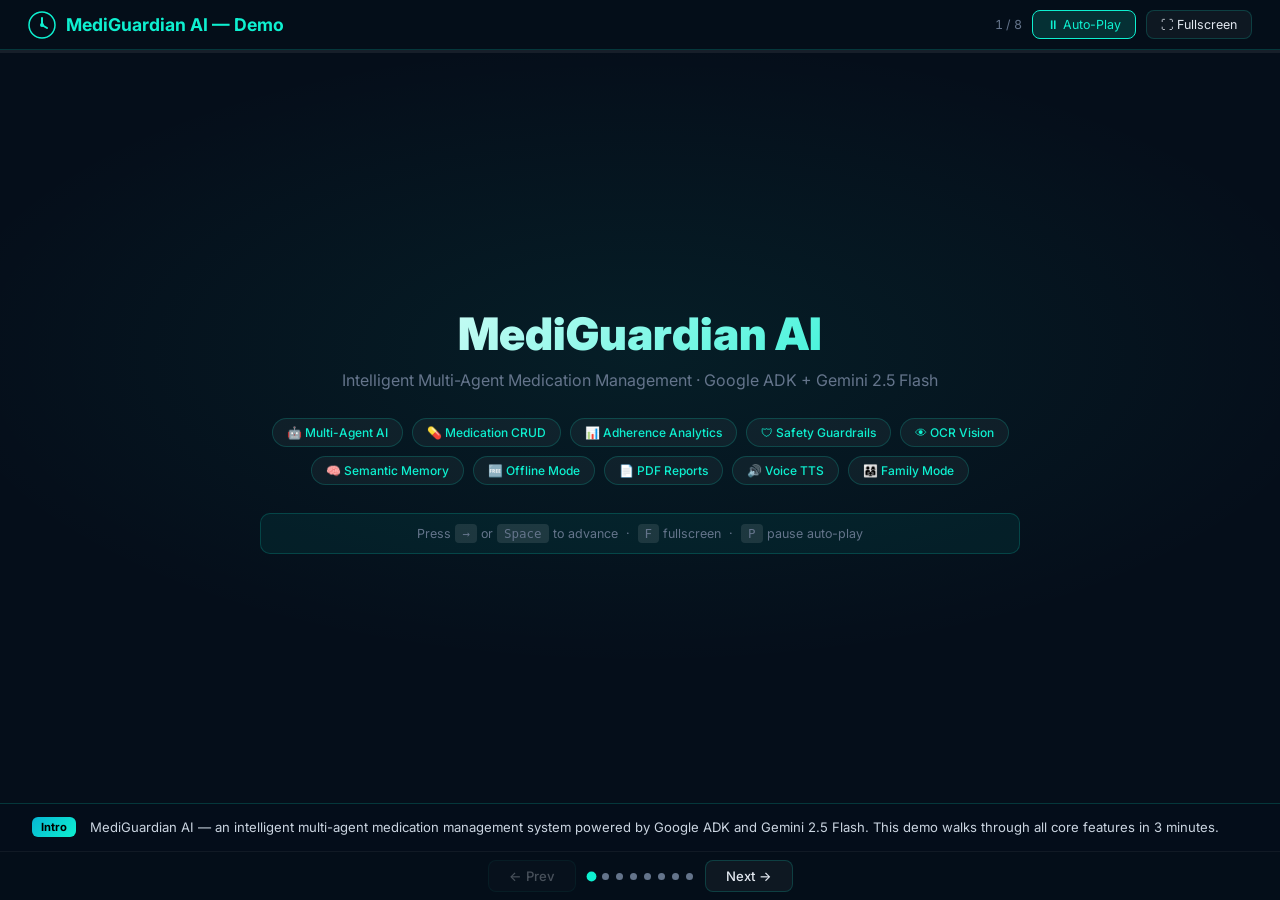
<file: docs/demo_video.html>
<!DOCTYPE html>
<html lang="en">
<head>
  <meta charset="UTF-8" />
  <meta name="viewport" content="width=device-width, initial-scale=1.0"/>
  <title>MediGuardian AI — Demo Video</title>
  <style>
    @import url('https://fonts.googleapis.com/css2?family=Inter:wght@300;400;500;600;700;800&family=JetBrains+Mono:wght@400;500&display=swap');
    *, *::before, *::after { box-sizing: border-box; margin: 0; padding: 0; }
    :root {
      --teal:#0ef0d0;--teal2:#06b6d4;--navy:#050e1a;--card:rgba(255,255,255,0.045);
      --border:rgba(14,240,208,0.18);--red:#f43f5e;--amber:#f59e0b;--green:#10b981;
      --text:#e2e8f0;--muted:#64748b;
    }
    body { font-family:'Inter',sans-serif;background:var(--navy);color:var(--text);height:100vh;display:flex;flex-direction:column;overflow:hidden; }
    #topbar { display:flex;align-items:center;justify-content:space-between;padding:10px 28px;background:rgba(5,14,26,0.95);border-bottom:1px solid var(--border);z-index:10; }
    #topbar .logo { display:flex;align-items:center;gap:10px;font-size:1.1rem;font-weight:700;color:var(--teal); }
    #topbar .logo svg { width:28px;height:28px; }
    #topbar .controls { display:flex;gap:10px;align-items:center; }
    #topbar button { background:var(--card);border:1px solid var(--border);color:var(--text);border-radius:8px;padding:6px 14px;font-size:0.78rem;cursor:pointer;font-family:'Inter',sans-serif;transition:all .2s; }
    #topbar button:hover { background:rgba(14,240,208,0.12);border-color:var(--teal);color:var(--teal); }
    #topbar button.active { background:rgba(14,240,208,0.15);border-color:var(--teal);color:var(--teal); }
    #slide-counter { font-size:0.78rem;color:var(--muted);font-variant-numeric:tabular-nums; }
    #progress-track { width:100%;height:3px;background:rgba(255,255,255,0.07);position:relative; }
    #progress-fill { height:100%;background:linear-gradient(90deg,var(--teal2),var(--teal));transition:width 0.4s ease;box-shadow:0 0 12px rgba(14,240,208,0.5); }
    #stage { flex:1;position:relative;overflow:hidden;display:flex;flex-direction:column; }
    .slide { position:absolute;inset:0;display:flex;flex-direction:column;align-items:center;justify-content:center;padding:24px 32px 16px;opacity:0;transform:translateX(60px);transition:opacity 0.5s ease,transform 0.5s ease;pointer-events:none; }
    .slide.active { opacity:1;transform:translateX(0);pointer-events:auto; }
    .slide.exit { opacity:0;transform:translateX(-60px); }
    .slide-tag { font-size:0.68rem;font-weight:600;letter-spacing:0.12em;text-transform:uppercase;color:var(--teal);margin-bottom:6px; }
    .slide-title { font-size:1.55rem;font-weight:800;text-align:center;margin-bottom:4px;line-height:1.25; }
    .slide-subtitle { font-size:0.82rem;color:var(--muted);text-align:center;margin-bottom:16px; }
    #caption-bar { padding:9px 32px 10px;display:flex;align-items:center;gap:14px;background:rgba(5,14,26,0.9);border-top:1px solid var(--border);min-height:48px; }
    .caption-step { background:linear-gradient(135deg,var(--teal2),var(--teal));color:#000;font-weight:700;font-size:0.7rem;border-radius:6px;padding:3px 9px;white-space:nowrap;flex-shrink:0; }
    .caption-text { font-size:0.82rem;color:#cbd5e1;line-height:1.4; }
    #nav-strip { display:flex;justify-content:center;align-items:center;gap:12px;padding:8px 0;background:rgba(5,14,26,0.95);border-top:1px solid rgba(255,255,255,0.05); }
    #nav-strip button { background:var(--card);border:1px solid var(--border);color:var(--text);border-radius:8px;padding:7px 20px;font-size:0.82rem;cursor:pointer;font-family:'Inter',sans-serif;font-weight:500;transition:all .2s; }
    #nav-strip button:hover { background:rgba(14,240,208,0.1);border-color:var(--teal);color:var(--teal); }
    #nav-strip button:disabled { opacity:0.3;cursor:not-allowed; }
    #nav-strip .dots { display:flex;gap:7px; }
    .dot { width:7px;height:7px;border-radius:50%;background:var(--muted);cursor:pointer;transition:all .25s; }
    .dot.active { background:var(--teal);transform:scale(1.4); }
    .mock-ui { background:rgba(255,255,255,0.03);border:1px solid var(--border);border-radius:14px;overflow:hidden; }
    .mock-header { background:rgba(255,255,255,0.04);border-bottom:1px solid var(--border);padding:8px 16px;font-size:0.75rem;color:var(--muted);display:flex;align-items:center;gap:7px; }
    .mock-header .dot-r { width:9px;height:9px;border-radius:50%;background:#f43f5e; }
    .mock-header .dot-y { width:9px;height:9px;border-radius:50%;background:#f59e0b; }
    .mock-header .dot-g { width:9px;height:9px;border-radius:50%;background:#10b981; }
    .mock-body { padding:16px; }
    .bubble { padding:10px 14px;border-radius:13px;font-size:0.82rem;max-width:85%;line-height:1.5; }
    .bubble.user { background:rgba(14,240,208,0.12);border:1px solid rgba(14,240,208,0.25);color:var(--teal);align-self:flex-end;border-bottom-right-radius:4px; }
    .bubble.ai { background:rgba(255,255,255,0.05);border:1px solid var(--border);align-self:flex-start;border-bottom-left-radius:4px; }
    .bubble.safety { background:rgba(244,63,94,0.1);border:1px solid rgba(244,63,94,0.35);color:#fca5a5;align-self:flex-start;border-bottom-left-radius:4px; }
    .trace-card { margin-top:6px;padding:8px 12px;background:rgba(14,240,208,0.05);border:1px solid rgba(14,240,208,0.15);border-radius:8px;font-size:0.69rem;font-family:'JetBrains Mono',monospace;color:#94a3b8;line-height:1.65; }
    .trace-card .ag { color:var(--teal);font-weight:600; }
    .hm-cell { width:15px;height:15px;border-radius:3px; }
    .hm0{background:rgba(255,255,255,0.06);}.hm1{background:rgba(16,185,129,0.25);}.hm2{background:rgba(16,185,129,0.55);}.hm3{background:rgba(16,185,129,0.85);}.hmx{background:rgba(244,63,94,0.4);}
    .tl-item { display:flex;gap:14px;align-items:flex-start; }
    .tl-left { display:flex;flex-direction:column;align-items:center;width:24px;flex-shrink:0; }
    .tl-dot { width:13px;height:13px;border-radius:50%;border:2px solid var(--teal);background:rgba(14,240,208,0.2);flex-shrink:0; }
    .tl-dot.r { border-color:var(--red);background:rgba(244,63,94,0.2); }
    .tl-line { flex:1;width:2px;background:var(--border);min-height:24px; }
    .tl-content { padding-bottom:14px; }
    .tl-agent { font-size:0.7rem;font-weight:700;color:var(--teal);text-transform:uppercase;letter-spacing:.06em; }
    .tl-agent.r { color:var(--red); }
    .tl-tool { font-size:0.8rem;color:var(--text);margin:2px 0; }
    .tl-collab { font-size:0.69rem;color:var(--muted);font-style:italic; }
    .badge { display:inline-block;padding:2px 8px;border-radius:999px;font-size:0.66rem;font-weight:700; }
    .badge.g { background:rgba(16,185,129,0.2);color:#6ee7b7; }
    .badge.r { background:rgba(244,63,94,0.2);color:#fca5a5; }
  </style>
</head>
<body>
<div id="topbar">
  <div class="logo">
    <svg viewBox="0 0 28 28" fill="none"><circle cx="14" cy="14" r="13" stroke="#0ef0d0" stroke-width="1.5"/><path d="M14 7v7l5 3" stroke="#0ef0d0" stroke-width="2" stroke-linecap="round"/><circle cx="14" cy="14" r="2" fill="#0ef0d0"/></svg>
    MediGuardian AI &mdash; Demo
  </div>
  <div class="controls">
    <span id="slide-counter">1 / 8</span>
    <button id="btn-auto" class="active">⏸ Auto-Play</button>
    <button id="btn-fs">⛶ Fullscreen</button>
  </div>
</div>
<div id="progress-track"><div id="progress-fill" style="width:0%"></div></div>

<div id="stage">

<!-- SLIDE 0: TITLE -->
<div class="slide active"
     data-caption-step="Intro"
     data-caption="MediGuardian AI — an intelligent multi-agent medication management system powered by Google ADK and Gemini 2.5 Flash. This demo walks through all core features in 3 minutes.">
  <div style="background:radial-gradient(ellipse 80% 60% at 50% 40%,rgba(14,240,208,0.07) 0%,transparent 70%);position:absolute;inset:0;"></div>
  <div style="position:relative;text-align:center;max-width:760px;">
    <div style="font-size:2.8rem;font-weight:900;background:linear-gradient(135deg,#fff 0%,var(--teal) 100%);-webkit-background-clip:text;-webkit-text-fill-color:transparent;background-clip:text;line-height:1.1;margin-bottom:10px;">MediGuardian AI</div>
    <div style="font-size:1rem;color:var(--muted);margin-bottom:28px;">Intelligent Multi-Agent Medication Management · Google ADK + Gemini 2.5 Flash</div>
    <div style="display:flex;flex-wrap:wrap;gap:9px;justify-content:center;">
      <span style="padding:6px 14px;border-radius:999px;font-size:0.75rem;font-weight:500;border:1px solid var(--border);background:var(--card);color:var(--teal);">🤖 Multi-Agent AI</span>
      <span style="padding:6px 14px;border-radius:999px;font-size:0.75rem;font-weight:500;border:1px solid var(--border);background:var(--card);color:var(--teal);">💊 Medication CRUD</span>
      <span style="padding:6px 14px;border-radius:999px;font-size:0.75rem;font-weight:500;border:1px solid var(--border);background:var(--card);color:var(--teal);">📊 Adherence Analytics</span>
      <span style="padding:6px 14px;border-radius:999px;font-size:0.75rem;font-weight:500;border:1px solid var(--border);background:var(--card);color:var(--teal);">🛡 Safety Guardrails</span>
      <span style="padding:6px 14px;border-radius:999px;font-size:0.75rem;font-weight:500;border:1px solid var(--border);background:var(--card);color:var(--teal);">👁 OCR Vision</span>
      <span style="padding:6px 14px;border-radius:999px;font-size:0.75rem;font-weight:500;border:1px solid var(--border);background:var(--card);color:var(--teal);">🧠 Semantic Memory</span>
      <span style="padding:6px 14px;border-radius:999px;font-size:0.75rem;font-weight:500;border:1px solid var(--border);background:var(--card);color:var(--teal);">🆓 Offline Mode</span>
      <span style="padding:6px 14px;border-radius:999px;font-size:0.75rem;font-weight:500;border:1px solid var(--border);background:var(--card);color:var(--teal);">📄 PDF Reports</span>
      <span style="padding:6px 14px;border-radius:999px;font-size:0.75rem;font-weight:500;border:1px solid var(--border);background:var(--card);color:var(--teal);">🔊 Voice TTS</span>
      <span style="padding:6px 14px;border-radius:999px;font-size:0.75rem;font-weight:500;border:1px solid var(--border);background:var(--card);color:var(--teal);">👨‍👩‍👧 Family Mode</span>
    </div>
    <div style="margin-top:28px;padding:12px 20px;background:rgba(14,240,208,0.06);border:1px solid var(--border);border-radius:10px;font-size:0.78rem;color:var(--muted);">
      Press <kbd style="background:rgba(255,255,255,0.1);padding:2px 7px;border-radius:4px;">→</kbd> or <kbd style="background:rgba(255,255,255,0.1);padding:2px 7px;border-radius:4px;">Space</kbd> to advance &nbsp;·&nbsp; <kbd style="background:rgba(255,255,255,0.1);padding:2px 7px;border-radius:4px;">F</kbd> fullscreen &nbsp;·&nbsp; <kbd style="background:rgba(255,255,255,0.1);padding:2px 7px;border-radius:4px;">P</kbd> pause auto-play
    </div>
  </div>
</div>

<!-- SLIDE 1: DASHBOARD -->
<div class="slide"
     data-caption-step="Step 1 · 0:00–0:30"
     data-caption="The dashboard displays live adherence stats, a 30-day color-coded heatmap calendar, today's scheduled doses with their status, and the AI chat panel — all fetched in real-time from the FastAPI backend.">
  <div class="slide-tag">Dashboard Overview</div>
  <div class="slide-title">Live Medication Dashboard</div>
  <div class="slide-subtitle">http://localhost:5173 &nbsp;·&nbsp; FastAPI backend on port 8000</div>
  <div style="display:flex;gap:14px;width:100%;max-width:920px;flex:1;">
    <div style="flex:1.4;display:flex;flex-direction:column;gap:10px;">
      <div style="display:flex;gap:10px;">
        <div style="flex:1;padding:14px;border-radius:11px;background:rgba(255,255,255,0.04);border:1px solid var(--border);display:flex;flex-direction:column;align-items:center;gap:3px;"><div style="font-size:1.7rem;font-weight:800;color:var(--teal);">3</div><div style="font-size:0.68rem;color:var(--muted);text-transform:uppercase;letter-spacing:.07em;">Medications</div></div>
        <div style="flex:1;padding:14px;border-radius:11px;background:rgba(255,255,255,0.04);border:1px solid var(--border);display:flex;flex-direction:column;align-items:center;gap:3px;"><div style="font-size:1.7rem;font-weight:800;color:#10b981;">85%</div><div style="font-size:0.68rem;color:var(--muted);text-transform:uppercase;letter-spacing:.07em;">Adherence</div></div>
        <div style="flex:1;padding:14px;border-radius:11px;background:rgba(255,255,255,0.04);border:1px solid var(--border);display:flex;flex-direction:column;align-items:center;gap:3px;"><div style="font-size:1.7rem;font-weight:800;color:#f59e0b;">2</div><div style="font-size:0.68rem;color:var(--muted);text-transform:uppercase;letter-spacing:.07em;">Due Today</div></div>
      </div>
      <div class="mock-ui" style="flex:1;">
        <div class="mock-header"><div class="dot-r"></div><div class="dot-y"></div><div class="dot-g"></div>&nbsp;30-Day Adherence Heatmap</div>
        <div class="mock-body">
          <div style="display:flex;flex-wrap:wrap;gap:3px;">
            <div class="hm-cell hm3"></div><div class="hm-cell hm3"></div><div class="hm-cell hm2"></div><div class="hm-cell hm3"></div><div class="hm-cell hmx"></div><div class="hm-cell hm2"></div><div class="hm-cell hm3"></div>
            <div class="hm-cell hm2"></div><div class="hm-cell hm3"></div><div class="hm-cell hm3"></div><div class="hm-cell hm1"></div><div class="hm-cell hm3"></div><div class="hm-cell hm3"></div><div class="hm-cell hmx"></div>
            <div class="hm-cell hm3"></div><div class="hm-cell hm2"></div><div class="hm-cell hm3"></div><div class="hm-cell hm3"></div><div class="hm-cell hm2"></div><div class="hm-cell hm3"></div><div class="hm-cell hm3"></div>
            <div class="hm-cell hmx"></div><div class="hm-cell hm3"></div><div class="hm-cell hm3"></div><div class="hm-cell hm2"></div><div class="hm-cell hm3"></div><div class="hm-cell hmx"></div><div class="hm-cell hm1"></div>
            <div class="hm-cell hm2"></div><div class="hm-cell hm3"></div><div class="hm-cell hm1"></div><div class="hm-cell hm3"></div><div class="hm-cell hm3"></div>
          </div>
          <div style="display:flex;gap:8px;margin-top:9px;font-size:0.67rem;color:var(--muted);align-items:center;">
            <div class="hm-cell hm0" style="width:11px;height:11px;flex-shrink:0;"></div>None
            <div class="hm-cell hm1" style="width:11px;height:11px;flex-shrink:0;margin-left:6px;"></div>Low
            <div class="hm-cell hm3" style="width:11px;height:11px;flex-shrink:0;margin-left:6px;"></div>Full
            <div class="hm-cell hmx" style="width:11px;height:11px;flex-shrink:0;margin-left:6px;"></div>Missed
          </div>
          <div style="margin-top:12px;display:flex;flex-direction:column;gap:5px;">
            <div style="display:flex;justify-content:space-between;align-items:center;padding:6px 10px;background:rgba(16,185,129,0.08);border:1px solid rgba(16,185,129,0.2);border-radius:7px;font-size:0.74rem;"><span>08:00 · Aspirin 100mg</span><span style="color:#10b981;font-size:0.66rem;font-weight:700;">TAKEN</span></div>
            <div style="display:flex;justify-content:space-between;align-items:center;padding:6px 10px;background:rgba(14,240,208,0.04);border:1px solid var(--border);border-radius:7px;font-size:0.74rem;"><span>12:00 · Metformin 500mg</span><span style="color:var(--amber);font-size:0.66rem;font-weight:700;">PENDING</span></div>
            <div style="display:flex;justify-content:space-between;align-items:center;padding:6px 10px;background:rgba(14,240,208,0.04);border:1px solid var(--border);border-radius:7px;font-size:0.74rem;"><span>20:00 · Vitamin D 1000IU</span><span style="color:var(--amber);font-size:0.66rem;font-weight:700;">PENDING</span></div>
          </div>
        </div>
      </div>
    </div>
    <div class="mock-ui" style="flex:1;display:flex;flex-direction:column;">
      <div class="mock-header"><div class="dot-r"></div><div class="dot-y"></div><div class="dot-g"></div>&nbsp;AI Concierge Chat</div>
      <div class="mock-body" style="flex:1;display:flex;flex-direction:column;gap:9px;font-size:0.76rem;">
        <div class="bubble ai">Hi! I'm MediGuardian 🏥<br>How can I help you today?</div>
        <div class="bubble user">What medications am I taking?</div>
        <div class="bubble ai">You have 3 active medications:<br>• Aspirin 100mg — 08:00<br>• Metformin 500mg — 12:00<br>• Vitamin D 1000IU — 20:00</div>
        <div style="display:flex;gap:6px;margin-top:auto;">
          <input style="flex:1;padding:7px 11px;background:rgba(255,255,255,0.05);border:1px solid var(--border);border-radius:8px;color:var(--muted);font-size:0.73rem;outline:none;" placeholder="Type a message…" readonly/>
          <div style="width:30px;height:30px;background:linear-gradient(135deg,var(--teal2),var(--teal));border-radius:7px;display:flex;align-items:center;justify-content:center;font-size:0.8rem;cursor:pointer;">→</div>
        </div>
      </div>
    </div>
  </div>
</div>

<!-- SLIDE 2: REGISTER MED -->
<div class="slide"
     data-caption-step="Step 2 · 0:30–1:00"
     data-caption="Typing 'Register Vitamin D 1000IU at 8am' triggers the MedicationAgent to save the record, then auto-delegates to ReminderAgent to generate 7-day reminder schedules — the full collaboration trace is returned in the response.">
  <div class="slide-tag">Medication Registration · Agent Collaboration</div>
  <div class="slide-title">Multi-Agent Medication Registration</div>
  <div class="slide-subtitle">MedicationAgent → ReminderAgent collaboration with visible traces</div>
  <div style="display:flex;gap:16px;width:100%;max-width:920px;flex:1;align-items:flex-start;">
    <div style="flex:1.2;display:flex;flex-direction:column;gap:10px;">
      <div class="bubble user">Register Vitamin D 1000IU at 8am</div>
      <div class="bubble ai">
        ✅ <strong>Registered Vitamin D (1000IU)</strong> at 08:00.<br>
        Reminders scheduled for the next 7 days.
        <div class="trace-card">
          <span class="ag">MedicationAgent</span> → register_medication<br>
          &nbsp;&nbsp;↳ consults <span class="ag">ReminderAgent</span> → generate_reminder_schedules<br>
          &nbsp;&nbsp;↳ result: "7 reminder entries created"
        </div>
      </div>
    </div>
    <div style="flex:1;display:flex;flex-direction:column;gap:10px;">
      <div class="mock-ui">
        <div class="mock-header"><div class="dot-r"></div><div class="dot-y"></div><div class="dot-g"></div>&nbsp;Agent Collaboration Flow</div>
        <div class="mock-body">
          <div style="display:flex;flex-direction:column;align-items:center;gap:5px;">
            <div style="padding:7px 14px;border-radius:8px;background:rgba(14,240,208,0.1);border:1px solid var(--teal);color:var(--teal);font-size:0.72rem;font-weight:700;">Coordinator Agent</div>
            <div style="color:var(--muted);font-size:0.8rem;">↓ routes to</div>
            <div style="padding:7px 14px;border-radius:8px;background:rgba(6,182,212,0.07);border:1px solid rgba(6,182,212,0.3);color:#7dd3fc;font-size:0.72rem;font-weight:600;">MedicationAgent</div>
            <div style="color:var(--muted);font-size:0.8rem;">↓ delegates</div>
            <div style="padding:7px 14px;border-radius:8px;background:rgba(6,182,212,0.07);border:1px solid rgba(6,182,212,0.3);color:#7dd3fc;font-size:0.72rem;font-weight:600;">ReminderAgent</div>
            <div style="color:var(--muted);font-size:0.8rem;">↓ persists to</div>
            <div style="padding:7px 14px;border-radius:8px;background:rgba(99,102,241,0.1);border:1px solid rgba(99,102,241,0.35);color:#a5b4fc;font-size:0.72rem;font-weight:600;">SQLite Database</div>
          </div>
        </div>
      </div>
      <div style="padding:10px;background:rgba(14,240,208,0.04);border:1px solid var(--border);border-radius:9px;font-family:'JetBrains Mono',monospace;font-size:0.67rem;color:#94a3b8;line-height:1.6;">
        <div style="color:var(--teal);margin-bottom:4px;font-size:0.7rem;">POST /api/v1/users/1/medications</div>
        {<br>&nbsp;"name": "Vitamin D",<br>&nbsp;"dosage": "1000IU",<br>&nbsp;"time_of_day": "08:00"<br>}
      </div>
    </div>
  </div>
</div>

<!-- SLIDE 3: NEXT DOSE -->
<div class="slide"
     data-caption-step="Step 3 · 1:00–1:30"
     data-caption="Before generating the reminder schedule, ReminderAgent explicitly consults MedicationAgent to confirm the active drug list — a traceable consult-then-act collaboration that is logged to AgentLog.">
  <div class="slide-tag">Smart Reminders · Cross-Agent Consultation</div>
  <div class="slide-title">When Is My Next Dose?</div>
  <div class="slide-subtitle">ReminderAgent consults MedicationAgent before scheduling</div>
  <div style="display:flex;gap:16px;width:100%;max-width:920px;flex:1;align-items:flex-start;">
    <div style="flex:1.2;display:flex;flex-direction:column;gap:10px;">
      <div class="bubble user">When is my next dose?</div>
      <div class="bubble ai">
        Your next dose is <strong>Vitamin D (1000IU)</strong> at <strong>08:00</strong>.<br>
        You have 2 more doses scheduled today.
        <div class="trace-card">
          <span class="ag">ReminderAgent</span> → <span class="ag">MedicationAgent</span>: list_medications<br>
          &nbsp;&nbsp;reason: "Confirm active drugs before scheduling"<br>
          &nbsp;&nbsp;result: "3 medications confirmed"<br>
          <span class="ag">ReminderAgent</span> → generate_reminder_schedules
        </div>
      </div>
    </div>
    <div style="flex:1;">
      <div class="mock-ui">
        <div class="mock-header"><div class="dot-r"></div><div class="dot-y"></div><div class="dot-g"></div>&nbsp;Today's Reminder Timeline</div>
        <div class="mock-body" style="display:flex;flex-direction:column;gap:9px;">
          <div style="display:flex;align-items:center;gap:10px;padding:9px;background:rgba(14,240,208,0.08);border:1px solid rgba(14,240,208,0.25);border-radius:9px;">
            <span style="font-size:1rem;">🔔</span>
            <div><div style="font-size:0.78rem;font-weight:700;color:var(--teal);">08:00 · NEXT</div><div style="font-size:0.72rem;">Vitamin D 1000IU</div></div>
          </div>
          <div style="display:flex;align-items:center;gap:10px;padding:9px;background:rgba(255,255,255,0.03);border:1px solid var(--border);border-radius:9px;">
            <span style="font-size:1rem;">💊</span>
            <div><div style="font-size:0.78rem;font-weight:600;color:var(--muted);">12:00</div><div style="font-size:0.72rem;">Metformin 500mg</div></div>
          </div>
          <div style="display:flex;align-items:center;gap:10px;padding:9px;background:rgba(255,255,255,0.03);border:1px solid var(--border);border-radius:9px;">
            <span style="font-size:1rem;">💊</span>
            <div><div style="font-size:0.78rem;font-weight:600;color:var(--muted);">20:00</div><div style="font-size:0.72rem;">Aspirin 100mg</div></div>
          </div>
        </div>
      </div>
    </div>
  </div>
</div>

<!-- SLIDE 4: SAFETY -->
<div class="slide"
     data-caption-step="Step 4 · 1:30–2:00"
     data-caption="Safety guardrails fire BEFORE any LLM or tool call. Pattern-based classifiers instantly return category-specific educational refusals with zero API cost and under 5ms latency.">
  <div class="slide-tag">Safety Guardrails · Pre-LLM Block</div>
  <div class="slide-title">🛡 Clinical Safety Enforcement</div>
  <div class="slide-subtitle">Pattern-based refusal — fires before any LLM or tool call, $0 cost</div>
  <div style="display:flex;gap:16px;width:100%;max-width:920px;flex:1;align-items:flex-start;">
    <div style="flex:1.2;display:flex;flex-direction:column;gap:9px;">
      <div class="bubble user" style="background:rgba(244,63,94,0.1);border-color:rgba(244,63,94,0.3);color:#fca5a5;">Can you diagnose my chest pain?</div>
      <div class="bubble safety">
        🛡️ <strong>Safety Guard — Emergency</strong><br><br>
        This sounds like a medical emergency. Please call emergency services immediately (911). MediGuardian is not an emergency service.
        <div class="trace-card" style="border-color:rgba(244,63,94,0.2);">
          <span style="color:#f87171;">SafetyAgent</span> → blocked_request<br>
          &nbsp;&nbsp;category: <span style="color:#f87171;">emergency</span> · LLM calls: 0 · cost: $0 · &lt;5ms
        </div>
      </div>
      <div class="bubble user" style="background:rgba(244,63,94,0.1);border-color:rgba(244,63,94,0.3);color:#fca5a5;">Should I double my aspirin dose?</div>
      <div class="bubble safety">
        🛡️ <strong>Safety Guard — Dosage</strong><br><br>
        I cannot recommend dosage changes. Please speak with your doctor.
        <div class="trace-card" style="border-color:rgba(244,63,94,0.2);">
          <span style="color:#f87171;">SafetyAgent</span> → blocked_request · category: <span style="color:#f87171;">dosage</span>
        </div>
      </div>
    </div>
    <div style="flex:1;">
      <div class="mock-ui">
        <div class="mock-header"><div class="dot-r"></div><div class="dot-y"></div><div class="dot-g"></div>&nbsp;Safety Categories</div>
        <div class="mock-body" style="display:flex;flex-direction:column;gap:7px;font-size:0.75rem;">
          <div style="padding:7px 11px;background:rgba(244,63,94,0.08);border:1px solid rgba(244,63,94,0.25);border-radius:7px;"><span style="color:#f87171;font-weight:700;">emergency</span> — Chest pain, overdose, crisis</div>
          <div style="padding:7px 11px;background:rgba(244,63,94,0.08);border:1px solid rgba(244,63,94,0.25);border-radius:7px;"><span style="color:#f87171;font-weight:700;">diagnosis</span> — "What disease do I have?"</div>
          <div style="padding:7px 11px;background:rgba(244,63,94,0.08);border:1px solid rgba(244,63,94,0.25);border-radius:7px;"><span style="color:#f87171;font-weight:700;">dosage</span> — "Increase / double my dose"</div>
          <div style="padding:7px 11px;background:rgba(244,63,94,0.08);border:1px solid rgba(244,63,94,0.25);border-radius:7px;"><span style="color:#f87171;font-weight:700;">prescription</span> — "Prescribe me antibiotics"</div>
          <div style="margin-top:6px;padding:9px 11px;background:rgba(16,185,129,0.06);border:1px solid rgba(16,185,129,0.2);border-radius:7px;font-size:0.7rem;color:#6ee7b7;">
            ✅ Safety refusal rate: <strong>100%</strong> (10/10 test cases)<br>
            ✅ Zero LLM calls on blocked requests<br>
            ✅ Category-specific educational responses
          </div>
        </div>
      </div>
    </div>
  </div>
</div>

<!-- SLIDE 5: OCR -->
<div class="slide"
     data-caption-step="Step 5 · 2:00–2:20"
     data-caption="Upload a photo of a prescription and Gemini Vision extracts drug name, dosage, frequency, and instructions into structured JSON — enabling zero-manual-entry medication onboarding.">
  <div class="slide-tag">Gemini Vision OCR</div>
  <div class="slide-title">Prescription OCR Upload</div>
  <div class="slide-subtitle">Photo → Gemini Vision → Structured JSON → Auto-Register</div>
  <div style="display:flex;gap:16px;width:100%;max-width:920px;flex:1;align-items:flex-start;">
    <div class="mock-ui" style="flex:1;">
      <div class="mock-header"><div class="dot-r"></div><div class="dot-y"></div><div class="dot-g"></div>&nbsp;Upload Prescription Image</div>
      <div class="mock-body" style="display:flex;flex-direction:column;gap:10px;">
        <div style="height:110px;border:2px dashed rgba(14,240,208,0.3);border-radius:11px;display:flex;flex-direction:column;align-items:center;justify-content:center;gap:5px;color:var(--muted);font-size:0.76rem;">
          <div style="font-size:1.8rem;">📄</div>
          <div>prescription.jpg · Scanning…</div>
          <div style="width:55%;height:3px;background:rgba(255,255,255,0.07);border-radius:4px;overflow:hidden;"><div style="width:80%;height:100%;background:linear-gradient(90deg,var(--teal2),var(--teal));border-radius:4px;"></div></div>
        </div>
        <div style="padding:10px;background:rgba(14,240,208,0.05);border:1px solid var(--border);border-radius:9px;font-size:0.74rem;">
          <div style="color:var(--teal);font-weight:700;margin-bottom:7px;">🔍 Gemini Vision extracted:</div>
          <div style="display:flex;flex-direction:column;gap:4px;">
            <div style="display:flex;justify-content:space-between;"><span style="color:var(--muted);">Drug Name</span><strong>Lisinopril</strong></div>
            <div style="display:flex;justify-content:space-between;"><span style="color:var(--muted);">Dosage</span><strong>10mg</strong></div>
            <div style="display:flex;justify-content:space-between;"><span style="color:var(--muted);">Frequency</span><strong>Once daily</strong></div>
            <div style="display:flex;justify-content:space-between;"><span style="color:var(--muted);">Time</span><strong>Morning</strong></div>
          </div>
        </div>
        <div style="display:flex;gap:8px;">
          <button style="flex:1;padding:9px;background:linear-gradient(135deg,var(--teal2),var(--teal));color:#000;font-weight:700;border:none;border-radius:8px;cursor:pointer;font-size:0.75rem;">✅ Confirm & Register</button>
          <button style="padding:9px 14px;background:var(--card);border:1px solid var(--border);color:var(--text);border-radius:8px;cursor:pointer;font-size:0.75rem;">✏️ Edit</button>
        </div>
      </div>
    </div>
    <div style="flex:1;display:flex;flex-direction:column;gap:10px;">
      <div class="mock-ui">
        <div class="mock-header"><div class="dot-r"></div><div class="dot-y"></div><div class="dot-g"></div>&nbsp;POST /api/v1/ocr/prescription</div>
        <div class="mock-body" style="font-family:'JetBrains Mono',monospace;font-size:0.66rem;color:#94a3b8;line-height:1.65;">
          {<br>
          &nbsp;&nbsp;<span style="color:var(--teal);">"drug_name"</span>: "Lisinopril",<br>
          &nbsp;&nbsp;<span style="color:var(--teal);">"dosage"</span>: "10mg",<br>
          &nbsp;&nbsp;<span style="color:var(--teal);">"frequency"</span>: "once_daily",<br>
          &nbsp;&nbsp;<span style="color:var(--teal);">"time_of_day"</span>: "08:00",<br>
          &nbsp;&nbsp;<span style="color:var(--teal);">"instructions"</span>: "Take with water"<br>
          }
        </div>
      </div>
      <div style="padding:11px;background:rgba(16,185,129,0.06);border:1px solid rgba(16,185,129,0.2);border-radius:9px;font-size:0.72rem;color:#6ee7b7;line-height:1.6;">
        ✅ Zero manual data entry<br>
        ✅ Powered by Gemini Vision API<br>
        ✅ Auto-schedules reminders after confirmation<br>
        ✅ Works with photo upload or camera snap
      </div>
    </div>
  </div>
</div>

<!-- SLIDE 6: TRACES -->
<div class="slide"
     data-caption-step="Step 6 · 2:20–2:40"
     data-caption="GET /api/v1/traces/1 returns the full agent reasoning log. Each entry shows which specialist ran, which tool was called, any cross-agent consultation, and whether offline NLU was used.">
  <div class="slide-tag">Agent Reasoning Traces</div>
  <div class="slide-title">Full Agent Collaboration Log</div>
  <div class="slide-subtitle">GET /api/v1/traces/1 &nbsp;·&nbsp; Stored in AgentLog table</div>
  <div style="display:flex;gap:16px;width:100%;max-width:920px;flex:1;align-items:flex-start;">
    <div style="flex:1;display:flex;flex-direction:column;gap:0;">
      <div class="tl-item"><div class="tl-left"><div class="tl-dot"></div><div class="tl-line"></div></div><div class="tl-content"><div class="tl-agent">MedicationAgent</div><div class="tl-tool">register_medication → Vitamin D 1000IU at 08:00</div><div class="tl-collab">↳ delegates to ReminderAgent: generate_reminder_schedules (7 entries)</div></div></div>
      <div class="tl-item"><div class="tl-left"><div class="tl-dot"></div><div class="tl-line"></div></div><div class="tl-content"><div class="tl-agent">ReminderAgent</div><div class="tl-tool">generate_reminder_schedules → 3 medications</div><div class="tl-collab">↳ consulted MedicationAgent: list_medications first</div></div></div>
      <div class="tl-item"><div class="tl-left"><div class="tl-dot"></div><div class="tl-line"></div></div><div class="tl-content"><div class="tl-agent">AnalyticsAgent</div><div class="tl-tool">log_medication_taken → Aspirin 100mg (taken)</div><div class="tl-collab">↳ consulted MedicationAgent to resolve drug identity</div></div></div>
      <div class="tl-item"><div class="tl-left"><div class="tl-dot r"></div><div class="tl-line"></div></div><div class="tl-content"><div class="tl-agent r">SafetyAgent</div><div class="tl-tool">blocked_request → "diagnose my chest pain"</div><div class="tl-collab">category: emergency · LLM calls: 0 · $0 cost</div></div></div>
      <div class="tl-item"><div class="tl-left"><div class="tl-dot"></div></div><div class="tl-content"><div class="tl-agent">CaregiverAgent</div><div class="tl-tool">send_alert → Jane Doe (3 missed doses)</div><div class="tl-collab">↳ triggered by AnalyticsAgent after 3rd consecutive miss</div></div></div>
    </div>
    <div style="flex:1;display:flex;flex-direction:column;gap:10px;">
      <div class="mock-ui">
        <div class="mock-header"><div class="dot-r"></div><div class="dot-y"></div><div class="dot-g"></div>&nbsp;Raw JSON Trace Response</div>
        <div class="mock-body" style="font-family:'JetBrains Mono',monospace;font-size:0.64rem;color:#94a3b8;line-height:1.65;">
          {<br>
          &nbsp;&nbsp;<span style="color:var(--teal);">"agent"</span>: "ReminderAgent",<br>
          &nbsp;&nbsp;<span style="color:var(--teal);">"tool"</span>: "generate_schedules",<br>
          &nbsp;&nbsp;<span style="color:var(--teal);">"collaboration"</span>: [{<br>
          &nbsp;&nbsp;&nbsp;&nbsp;<span style="color:var(--teal);">"from"</span>: "ReminderAgent",<br>
          &nbsp;&nbsp;&nbsp;&nbsp;<span style="color:var(--teal);">"to"</span>: "MedicationAgent",<br>
          &nbsp;&nbsp;&nbsp;&nbsp;<span style="color:var(--teal);">"action"</span>: "list_medications",<br>
          &nbsp;&nbsp;&nbsp;&nbsp;<span style="color:var(--teal);">"result"</span>: "3 meds confirmed"<br>
          &nbsp;&nbsp;}],<br>
          &nbsp;&nbsp;<span style="color:var(--teal);">"offline"</span>: false<br>
          }
        </div>
      </div>
      <div class="mock-ui">
        <div class="mock-header"><div class="dot-r"></div><div class="dot-y"></div><div class="dot-g"></div>&nbsp;Evaluation Metrics</div>
        <div class="mock-body" style="font-size:0.73rem;">
          <div style="display:flex;justify-content:space-between;padding:4px 0;border-bottom:1px solid rgba(255,255,255,0.04);"><span style="color:var(--muted);">Intent routing accuracy</span><span class="badge g">95%+</span></div>
          <div style="display:flex;justify-content:space-between;padding:4px 0;border-bottom:1px solid rgba(255,255,255,0.04);"><span style="color:var(--muted);">Safety refusal rate</span><span class="badge g">100%</span></div>
          <div style="display:flex;justify-content:space-between;padding:4px 0;border-bottom:1px solid rgba(255,255,255,0.04);"><span style="color:var(--muted);">Offline fallback coverage</span><span class="badge g">90%+</span></div>
          <div style="display:flex;justify-content:space-between;padding:4px 0;border-bottom:1px solid rgba(255,255,255,0.04);"><span style="color:var(--muted);">Tool execution success</span><span class="badge g">98%</span></div>
          <div style="display:flex;justify-content:space-between;padding:4px 0;"><span style="color:var(--muted);">Chat offline latency</span><span class="badge g">&lt;200ms</span></div>
        </div>
      </div>
    </div>
  </div>
</div>

<!-- SLIDE 7: EXPORT + OFFLINE + FAMILY -->
<div class="slide"
     data-caption-step="Step 7 · 2:40–3:00"
     data-caption="PDF and CSV reports work independently of AI — REST endpoints are always available. The offline NLU keeps chat working at $0 cost. Family mode lets caregivers monitor multiple patients and receive missed-dose alerts.">
  <div class="slide-tag">Reports · Offline Mode · Family</div>
  <div class="slide-title">Export, Offline Resilience & Family Mode</div>
  <div class="slide-subtitle">REST always available · Zero-cost offline chat · Multi-patient caregiver mode</div>
  <div style="display:flex;gap:12px;width:100%;max-width:920px;flex:1;">
    <div class="mock-ui" style="flex:1;">
      <div class="mock-header"><div class="dot-r"></div><div class="dot-y"></div><div class="dot-g"></div>&nbsp;Adherence Reports</div>
      <div class="mock-body" style="display:flex;flex-direction:column;gap:9px;">
        <div style="padding:10px;background:rgba(255,255,255,0.03);border:1px solid var(--border);border-radius:9px;">
          <div style="font-weight:700;margin-bottom:7px;font-size:0.8rem;">June 2026 Adherence</div>
          <div style="display:flex;gap:8px;margin-bottom:8px;">
            <div style="flex:1;text-align:center;"><div style="font-size:1.2rem;font-weight:800;color:#10b981;">85.7%</div><div style="font-size:0.62rem;color:var(--muted);">Rate</div></div>
            <div style="flex:1;text-align:center;"><div style="font-size:1.2rem;font-weight:800;color:var(--teal);">36</div><div style="font-size:0.62rem;color:var(--muted);">Taken</div></div>
            <div style="flex:1;text-align:center;"><div style="font-size:1.2rem;font-weight:800;color:var(--red);">4</div><div style="font-size:0.62rem;color:var(--muted);">Missed</div></div>
          </div>
          <div style="display:flex;gap:7px;">
            <button style="flex:1;padding:7px;background:linear-gradient(135deg,var(--teal2),var(--teal));color:#000;font-weight:700;border:none;border-radius:7px;cursor:pointer;font-size:0.7rem;">📄 Download PDF</button>
            <button style="flex:1;padding:7px;background:var(--card);border:1px solid var(--border);color:var(--text);border-radius:7px;cursor:pointer;font-size:0.7rem;">📊 Export CSV</button>
          </div>
        </div>
        <div style="font-size:0.68rem;color:var(--muted);font-family:'JetBrains Mono',monospace;line-height:1.65;">
          <span style="color:var(--teal);">GET</span> /api/v1/users/1/reports/pdf<br>
          <span style="color:var(--teal);">GET</span> /api/v1/users/1/reports/csv<br>
          <span style="color:var(--teal);">GET</span> /api/v1/dashboard/1<br>
          <span style="color:var(--teal);">GET</span> /api/v1/memory/1<br>
          <span style="color:var(--teal);">GET</span> /api/v1/traces/1
        </div>
      </div>
    </div>
    <div class="mock-ui" style="flex:1;">
      <div class="mock-header"><div class="dot-r"></div><div class="dot-y"></div><div class="dot-g"></div>&nbsp;Offline / Free Mode</div>
      <div class="mock-body" style="display:flex;flex-direction:column;gap:8px;font-size:0.75rem;">
        <div style="padding:7px 10px;background:rgba(245,158,11,0.08);border:1px solid rgba(245,158,11,0.25);border-radius:7px;color:#fde68a;font-size:0.69rem;">⚠️ Gemini 429 — activating offline NLU…</div>
        <div class="bubble ai" style="font-size:0.72rem;">
          <span style="color:var(--amber);font-size:0.65rem;">[Offline mode — Gemini quota reached]</span><br>
          Your next dose is Metformin (500mg) at 12:00.
        </div>
        <div style="padding:8px;background:rgba(14,240,208,0.04);border:1px solid var(--border);border-radius:8px;font-size:0.65rem;color:#94a3b8;font-family:'JetBrains Mono',monospace;line-height:1.5;">
          "agent": "ReminderAgent",<br>
          "offline": true,<br>
          "latency": "87ms",<br>
          "api_cost": "$0.00"
        </div>
        <div style="padding:7px 10px;background:rgba(16,185,129,0.06);border:1px solid rgba(16,185,129,0.2);border-radius:7px;font-size:0.69rem;color:#6ee7b7;">
          ✅ Meds, reminders, reports, OCR<br>&nbsp;&nbsp;all work regardless of chat mode
        </div>
      </div>
    </div>
    <div class="mock-ui" style="flex:1;">
      <div class="mock-header"><div class="dot-r"></div><div class="dot-y"></div><div class="dot-g"></div>&nbsp;Family & Caregiver Mode</div>
      <div class="mock-body" style="display:flex;flex-direction:column;gap:8px;font-size:0.75rem;">
        <div style="display:flex;align-items:center;gap:9px;padding:8px;background:rgba(14,240,208,0.05);border:1px solid var(--border);border-radius:8px;">
          <span style="font-size:1.1rem;">👩‍⚕️</span>
          <div><div style="font-weight:700;font-size:0.78rem;">Jane Doe</div><div style="color:var(--muted);font-size:0.67rem;">Caregiver · 2 patients</div></div>
        </div>
        <div style="padding:8px;background:rgba(244,63,94,0.07);border:1px solid rgba(244,63,94,0.2);border-radius:8px;">
          <div style="color:#fca5a5;font-weight:700;font-size:0.69rem;">🔔 Alert Sent</div>
          <div style="color:var(--muted);font-size:0.67rem;margin-top:2px;">Patient missed Metformin 3× in a row</div>
        </div>
        <div style="display:flex;align-items:center;gap:9px;padding:8px;background:rgba(14,240,208,0.05);border:1px solid var(--border);border-radius:8px;">
          <span>👤</span><div><div style="font-weight:700;font-size:0.75rem;">Patient #1</div><div style="color:var(--muted);font-size:0.65rem;">85% adherence · 3 meds</div></div>
        </div>
        <div style="display:flex;align-items:center;gap:9px;padding:8px;background:rgba(14,240,208,0.05);border:1px solid var(--border);border-radius:8px;">
          <span>👤</span><div><div style="font-weight:700;font-size:0.75rem;">Patient #2</div><div style="color:var(--muted);font-size:0.65rem;">92% adherence · 1 med</div></div>
        </div>
      </div>
    </div>
  </div>
</div>

</div><!-- /stage -->

<div id="caption-bar">
  <div class="caption-step" id="caption-step">Intro</div>
  <div class="caption-text" id="caption-text">MediGuardian AI — intelligent multi-agent medication management powered by Google ADK + Gemini 2.5 Flash.</div>
</div>

<div id="nav-strip">
  <button id="btn-prev">← Prev</button>
  <div class="dots" id="dots"></div>
  <button id="btn-next">Next →</button>
</div>

<script>
const slides = document.querySelectorAll('.slide');
const dotsEl = document.getElementById('dots');
const progressFill = document.getElementById('progress-fill');
const counter = document.getElementById('slide-counter');
const captionStep = document.getElementById('caption-step');
const captionText = document.getElementById('caption-text');
const btnPrev = document.getElementById('btn-prev');
const btnNext = document.getElementById('btn-next');
const btnAuto = document.getElementById('btn-auto');
const btnFs = document.getElementById('btn-fs');
let current = 0, autoPlay = true, timer = null;
const DURATION = 7000;

slides.forEach((_, i) => {
  const d = document.createElement('div');
  d.className = 'dot' + (i===0?' active':'');
  d.addEventListener('click', () => goTo(i));
  dotsEl.appendChild(d);
});

function updateUI(idx) {
  slides.forEach((s,i) => { s.classList.remove('active','exit'); if(i===idx) s.classList.add('active'); else if(i<idx) s.classList.add('exit'); });
  document.querySelectorAll('.dot').forEach((d,i) => d.classList.toggle('active', i===idx));
  progressFill.style.width = (idx/(slides.length-1)*100)+'%';
  counter.textContent = (idx+1)+' / '+slides.length;
  captionStep.textContent = slides[idx].dataset.captionStep || '';
  captionText.textContent = slides[idx].dataset.caption || '';
  btnPrev.disabled = idx===0;
  btnNext.disabled = idx===slides.length-1;
  current = idx;
}
function goTo(idx) { if(idx<0||idx>=slides.length) return; updateUI(idx); resetTimer(); }
function next() { if(current<slides.length-1) goTo(current+1); else if(autoPlay) goTo(0); }
function resetTimer() { clearInterval(timer); if(autoPlay) timer=setInterval(next,DURATION); }

btnPrev.addEventListener('click', () => goTo(current-1));
btnNext.addEventListener('click', () => goTo(current+1));
btnAuto.addEventListener('click', () => { autoPlay=!autoPlay; btnAuto.textContent=autoPlay?'⏸ Auto-Play':'▶ Auto-Play'; btnAuto.classList.toggle('active',autoPlay); resetTimer(); });
btnFs.addEventListener('click', () => { if(!document.fullscreenElement) document.documentElement.requestFullscreen(); else document.exitFullscreen(); });
document.addEventListener('keydown', e => {
  if(e.key==='ArrowRight'||e.key===' '){e.preventDefault();goTo(current+1);}
  if(e.key==='ArrowLeft') goTo(current-1);
  if(e.key==='f'||e.key==='F') btnFs.click();
  if(e.key==='p'||e.key==='P') btnAuto.click();
});
document.getElementById('stage').addEventListener('click', e => { if(!e.target.closest('button')&&!e.target.closest('input')) goTo(current+1); });
updateUI(0);
resetTimer();
</script>
</body>
</html>
</file>
